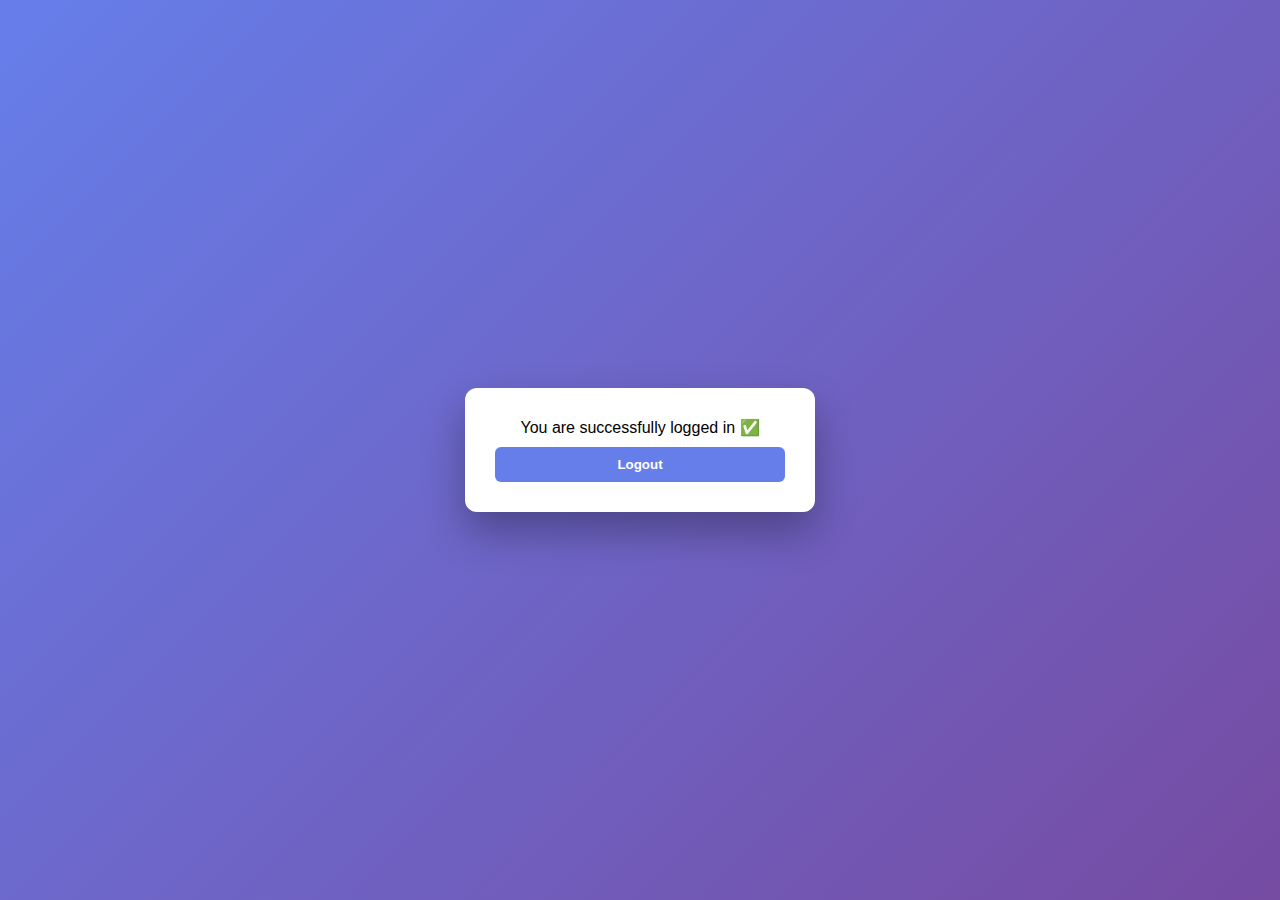
<file: index.html>
<!DOCTYPE html>
<html lang="en">
<head>
<meta charset="UTF-8">
<title>Dashboard</title>
<link rel="stylesheet" href="style.css">
</head>

<body>
<div class="card zoom-in">
  <h1 id="welcome"></h1>
  <p>You are successfully logged in ✅</p>
  <button onclick="logout()">Logout</button>
</div>

<script src="script.js"></script>
</body>
</html>
</file>
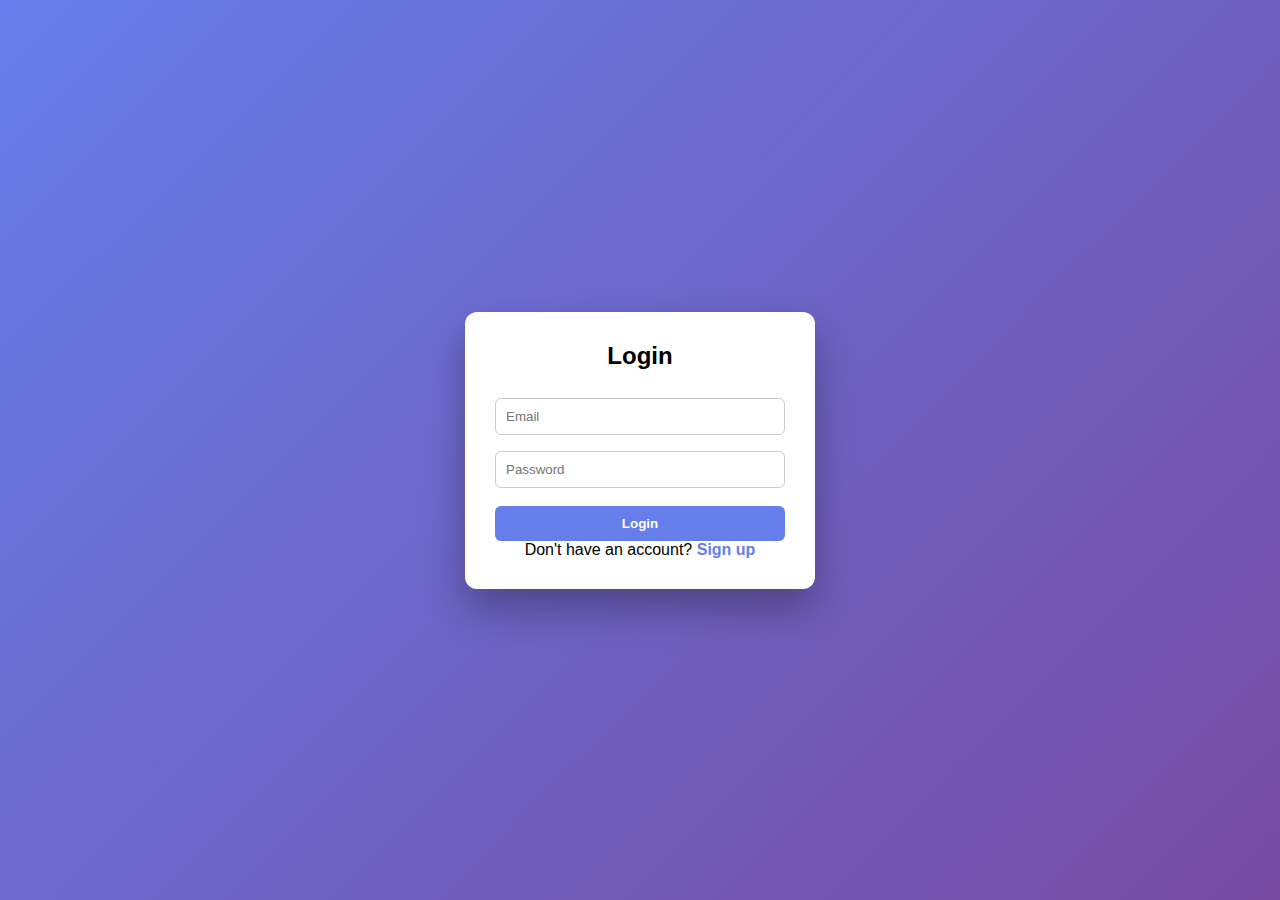
<file: login.html>
<!DOCTYPE html>
<html lang="en">
<head>
<meta charset="UTF-8">
<title>Login</title>
<link rel="stylesheet" href="style.css">
</head>
<body>

<div class="card slide-in">
  <h2>Login</h2>

  <input type="email" id="loginEmail" placeholder="Email">
  <input type="password" id="loginPass" placeholder="Password">

  <button onclick="login()">Login</button>

  <p>Don't have an account?  
    <a href="signup.html">Sign up</a>
  </p>
</div>

<script src="script.js"></script>
</body>
</html>
</file>
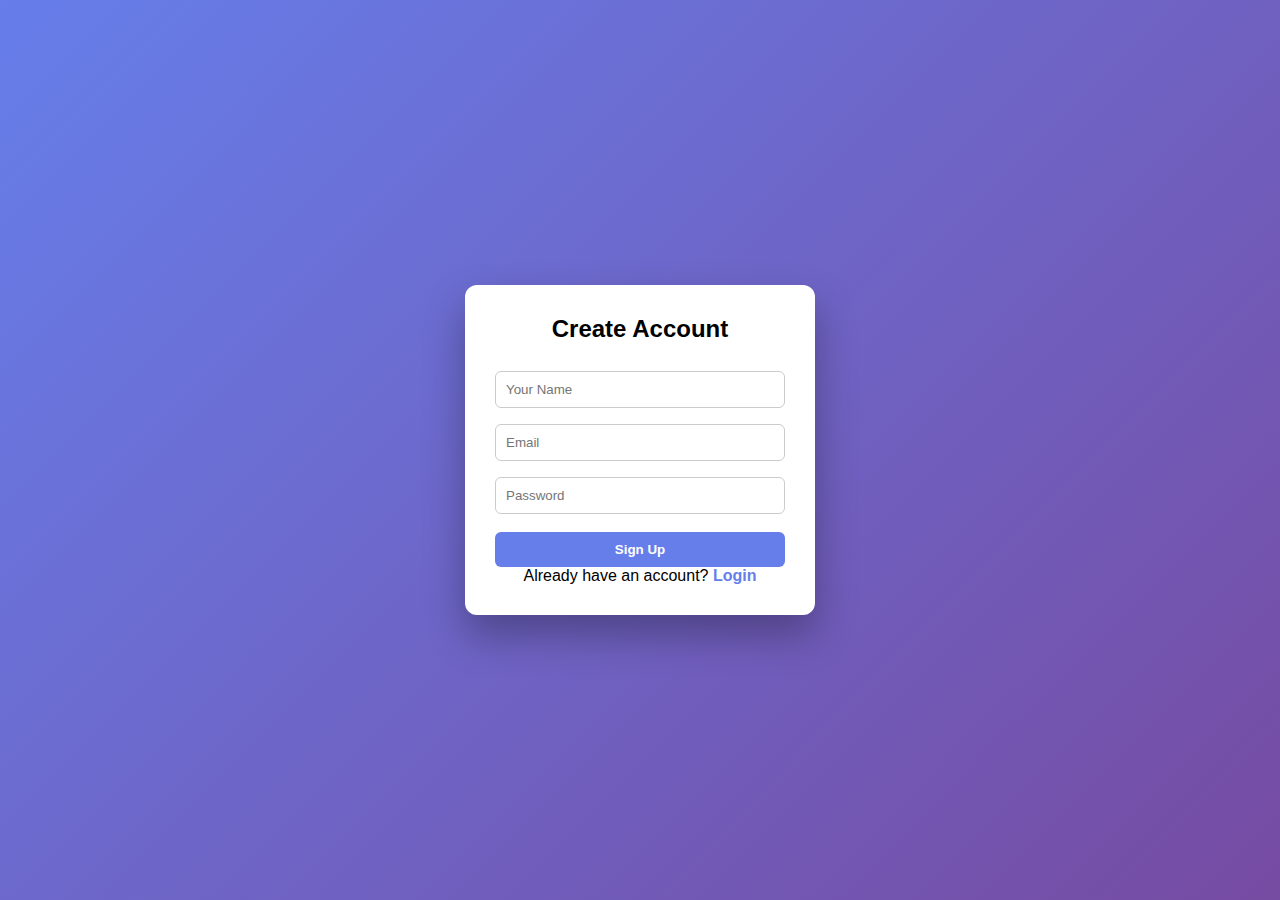
<file: signup.html>
<!DOCTYPE html>
<html lang="en">
<head>
<meta charset="UTF-8">
<title>Signup</title>
<link rel="stylesheet" href="style.css">
</head>
<body>

<div class="card slide-in">
  <h2>Create Account</h2>

  <input type="text" id="signupName" placeholder="Your Name">
  <input type="email" id="signupEmail" placeholder="Email">
  <input type="password" id="signupPass" placeholder="Password">

  <button onclick="signup()">Sign Up</button>

  <p>Already have an account?  
    <a href="login.html">Login</a>
  </p>
</div>

<script src="script.js"></script>
</body>
</html>
</file>
<file: style.css>
*{
  margin:0;
  padding:0;
  box-sizing:border-box;
  font-family: 'Segoe UI', sans-serif;
}

body{
  height:100vh;
  display:flex;
  justify-content:center;
  align-items:center;
  background:linear-gradient(135deg,#667eea,#764ba2);
}

.card{
  background:#fff;
  padding:30px;
  width:350px;
  border-radius:12px;
  box-shadow:0 20px 40px rgba(0,0,0,0.3);
  text-align:center;
  animation-duration:0.6s;
}

.card h2{
  margin-bottom:20px;
}

.card input{
  width:100%;
  padding:10px;
  margin:8px 0;
  border-radius:6px;
  border:1px solid #ccc;
}

.card button{
  width:100%;
  padding:10px;
  background:#667eea;
  color:#fff;
  border:none;
  border-radius:6px;
  cursor:pointer;
  font-weight:bold;
  margin-top:10px;
}

.card button:hover{
  background:#764ba2;
}

.card a{
  color:#667eea;
  text-decoration:none;
  font-weight:bold;
}

/* Animations */
.slide-in{
  animation:slide 0.6s ease;
}

@keyframes slide{
  from{transform:translateY(40px);opacity:0;}
  to{transform:translateY(0);opacity:1;}
}

.zoom-in{
  animation:zoom 0.6s ease;
}

@keyframes zoom{
  from{transform:scale(0.8);opacity:0;}
  to{transform:scale(1);opacity:1;}
}
</file>
